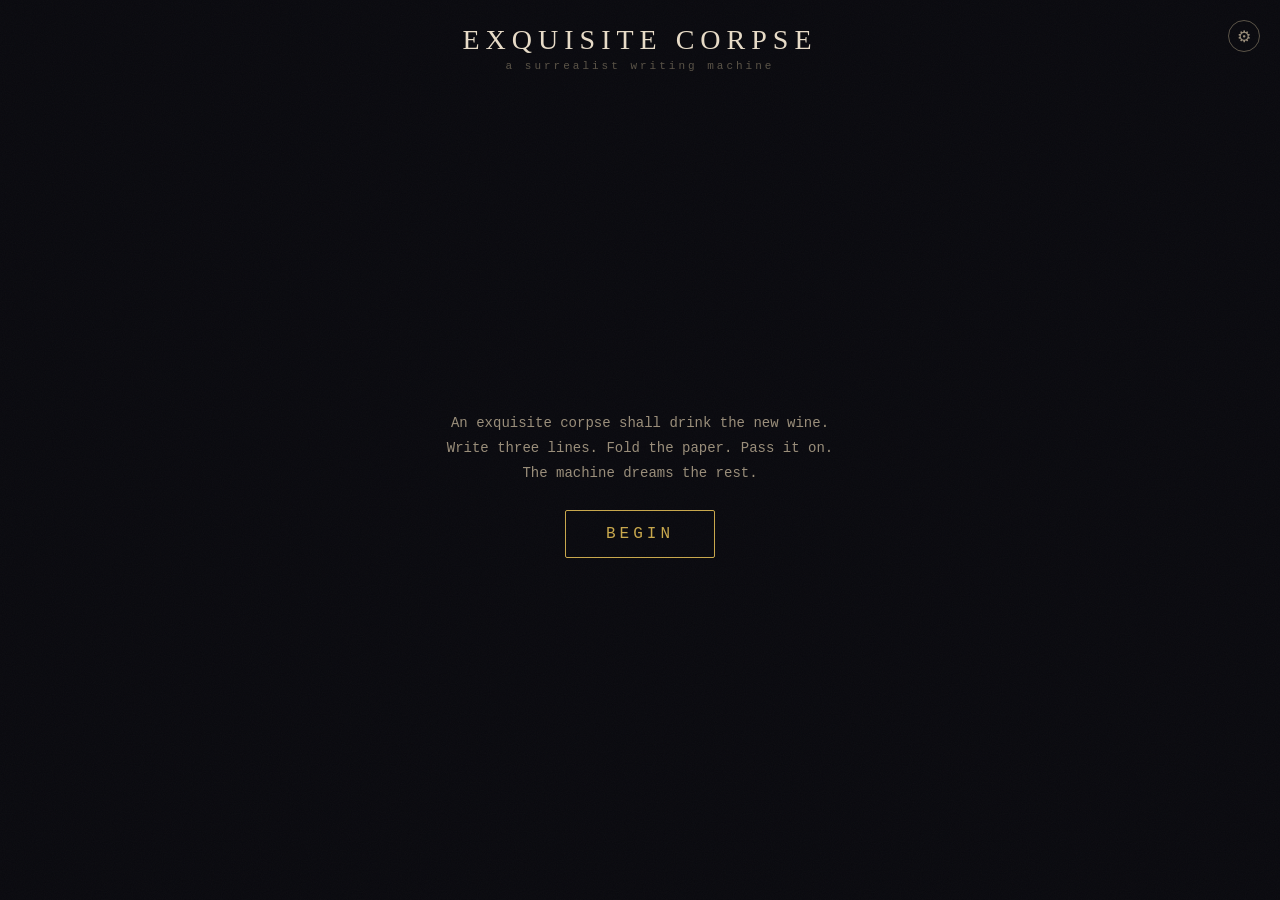
<file: index.html>
<!DOCTYPE html>
<html lang="en">
<head>
  <meta charset="UTF-8">
  <meta name="viewport" content="width=device-width, initial-scale=1.0">
  <title>Exquisite Corpse</title>
  <link rel="stylesheet" href="css/corpse.css">
</head>
<body>
  <div id="corpse-app"></div>

  <script src="js/corpse-generator.js"></script>
  <script src="js/corpse-state.js"></script>
  <script src="js/corpse-timer.js"></script>
  <script src="js/corpse-export.js"></script>
  <script src="js/corpse-ui.js"></script>
  <script src="js/corpse-app.js"></script>
</body>
</html>
</file>
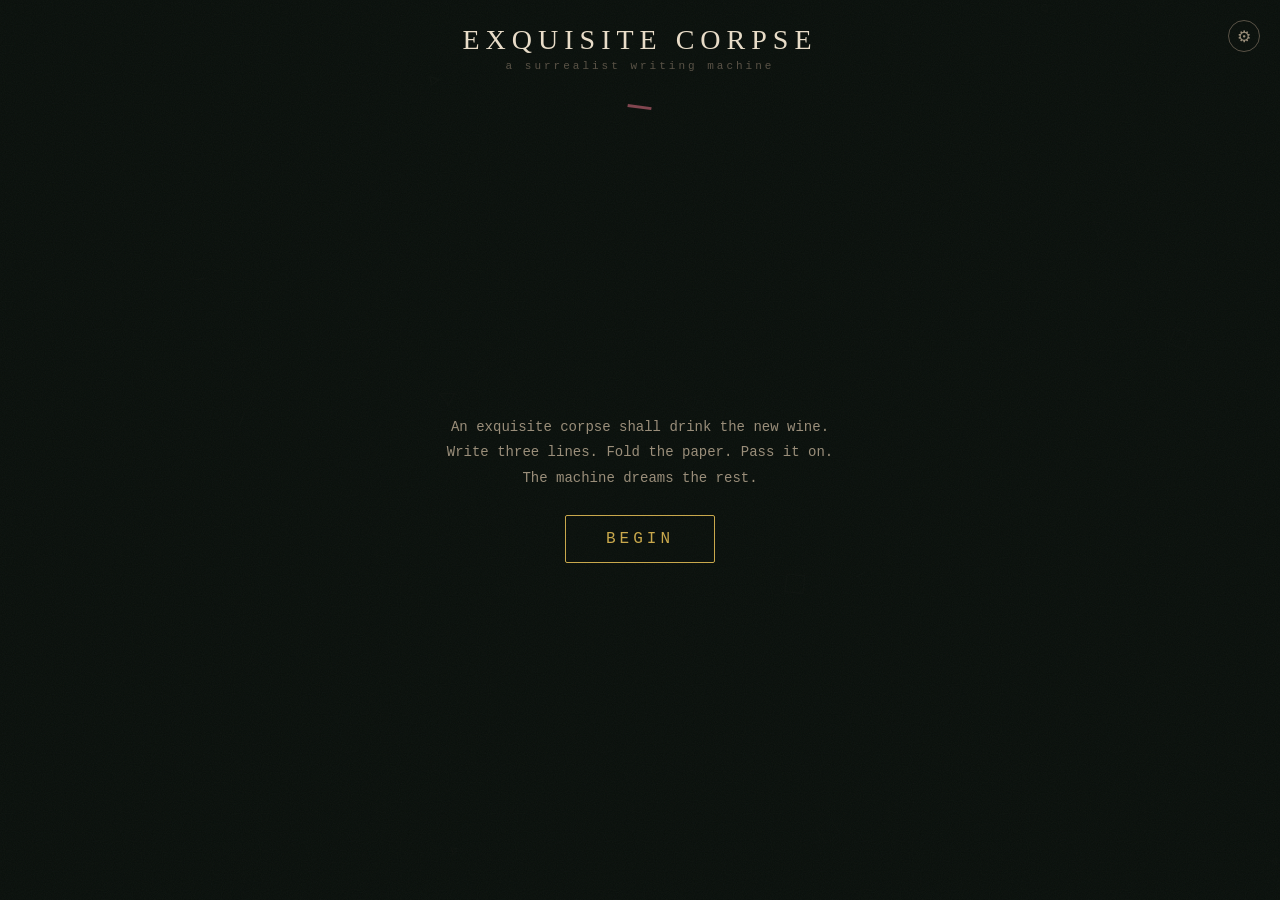
<file: v2/index.html>
<!DOCTYPE html>
<html lang="en">
<head>
  <meta charset="UTF-8">
  <meta name="viewport" content="width=device-width, initial-scale=1.0">
  <title>Exquisite Corpse — V2</title>
  <link rel="stylesheet" href="css/corpse.css">
</head>
<body>
  <canvas id="bg-canvas"></canvas>
  <div id="corpse-app"></div>

  <!-- Load order matters: mood first (hub), then consumers -->
  <script src="js/corpse-mood.js"></script>
  <script src="js/corpse-generator.js"></script>
  <script src="js/corpse-state.js"></script>
  <script src="js/corpse-timer.js"></script>
  <script src="js/corpse-canvas.js"></script>
  <script src="js/corpse-audio.js"></script>
  <script src="js/corpse-reveal.js"></script>
  <script src="js/corpse-artifact.js"></script>
  <script src="js/corpse-export.js"></script>
  <script src="js/corpse-ui.js"></script>
  <script src="js/corpse-app.js"></script>
</body>
</html>
</file>
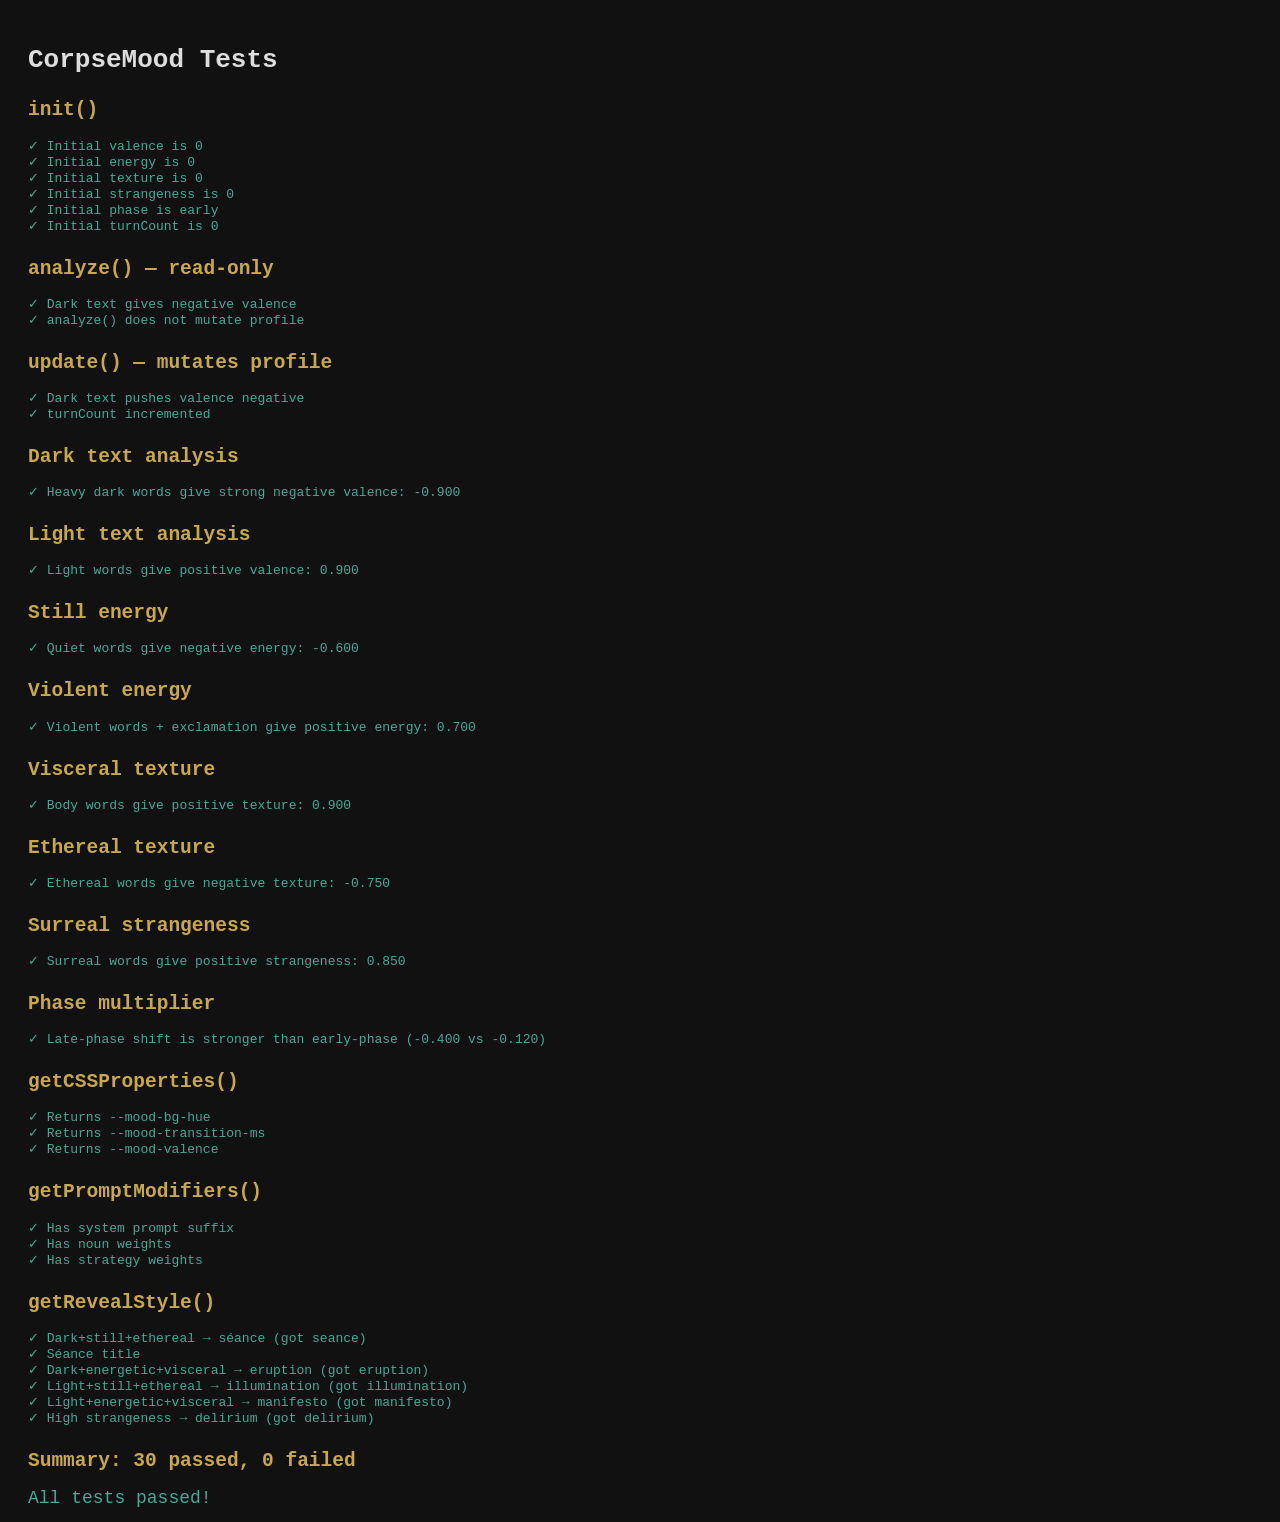
<file: v2/test-mood.html>
<!DOCTYPE html>
<html lang="en">
<head>
  <meta charset="UTF-8">
  <title>CorpseMood — Tests</title>
  <style>
    body { font-family: monospace; background: #111; color: #ddd; padding: 20px; }
    .pass { color: #4a9; }
    .fail { color: #c44; font-weight: bold; }
    h2 { color: #c9a84c; margin-top: 24px; }
    pre { background: #1a1a1a; padding: 8px; border-radius: 4px; overflow-x: auto; }
  </style>
</head>
<body>
  <h1>CorpseMood Tests</h1>
  <div id="results"></div>
  <script src="js/corpse-mood.js"></script>
  <script>
  (function () {
    var results = document.getElementById('results');
    var passed = 0;
    var failed = 0;

    function assert(condition, msg) {
      if (condition) {
        passed++;
        results.innerHTML += '<div class="pass">✓ ' + msg + '</div>';
      } else {
        failed++;
        results.innerHTML += '<div class="fail">✗ ' + msg + '</div>';
      }
    }

    function assertInRange(val, min, max, msg) {
      assert(val >= min && val <= max, msg + ' (got ' + val.toFixed(3) + ', expected ' + min + ' to ' + max + ')');
    }

    function section(name) {
      results.innerHTML += '<h2>' + name + '</h2>';
    }

    /* ---- init ---- */
    section('init()');
    CorpseMood.init();
    var p = CorpseMood.getProfile();
    assert(p.valence === 0, 'Initial valence is 0');
    assert(p.energy === 0, 'Initial energy is 0');
    assert(p.texture === 0, 'Initial texture is 0');
    assert(p.strangeness === 0, 'Initial strangeness is 0');
    assert(p.phase === 'early', 'Initial phase is early');
    assert(p.turnCount === 0, 'Initial turnCount is 0');

    /* ---- analyze (read-only) ---- */
    section('analyze() — read-only');
    CorpseMood.init();
    var delta = CorpseMood.analyze('the skull bleeds darkness into the void');
    assert(delta.valence < 0, 'Dark text gives negative valence');
    var pAfter = CorpseMood.getProfile();
    assert(pAfter.valence === 0, 'analyze() does not mutate profile');

    /* ---- update (mutates) ---- */
    section('update() — mutates profile');
    CorpseMood.init();
    CorpseMood.update('the skull bleeds darkness into the void');
    var p2 = CorpseMood.getProfile();
    assert(p2.valence < 0, 'Dark text pushes valence negative');
    assert(p2.turnCount === 1, 'turnCount incremented');

    /* ---- dark text ---- */
    section('Dark text analysis');
    CorpseMood.init();
    var d = CorpseMood.analyze('death and shadow haunt the grave of sorrow');
    assert(d.valence < -0.2, 'Heavy dark words give strong negative valence: ' + d.valence.toFixed(3));

    /* ---- light text ---- */
    section('Light text analysis');
    CorpseMood.init();
    d = CorpseMood.analyze('golden light blooms in the warm garden of joy');
    assert(d.valence > 0.2, 'Light words give positive valence: ' + d.valence.toFixed(3));

    /* ---- energy: still ---- */
    section('Still energy');
    d = CorpseMood.analyze('silence drifts and settles in the quiet hush');
    assert(d.energy < -0.2, 'Quiet words give negative energy: ' + d.energy.toFixed(3));

    /* ---- energy: violent ---- */
    section('Violent energy');
    d = CorpseMood.analyze('the storm crashes and shatters EVERYTHING!!!');
    assert(d.energy > 0.2, 'Violent words + exclamation give positive energy: ' + d.energy.toFixed(3));

    /* ---- texture: visceral ---- */
    section('Visceral texture');
    d = CorpseMood.analyze('bone and blood and tooth and spine and stone');
    assert(d.texture > 0.2, 'Body words give positive texture: ' + d.texture.toFixed(3));

    /* ---- texture: ethereal ---- */
    section('Ethereal texture');
    d = CorpseMood.analyze('the dream fades like mist and memory dissolves into absence');
    assert(d.texture < -0.2, 'Ethereal words give negative texture: ' + d.texture.toFixed(3));

    /* ---- strangeness: surreal ---- */
    section('Surreal strangeness');
    d = CorpseMood.analyze('the eye-clock melts into kaleidoscope paradox');
    assert(d.strangeness > 0.2, 'Surreal words give positive strangeness: ' + d.strangeness.toFixed(3));

    /* ---- phase multiplier ---- */
    section('Phase multiplier');
    CorpseMood.init();
    CorpseMood.update('death death death dark shadow void');
    var earlyVal = CorpseMood.getProfile().valence;
    CorpseMood.init();
    /* Simulate 5 neutral turns then a dark turn */
    CorpseMood.update('word'); CorpseMood.update('word'); CorpseMood.update('word');
    CorpseMood.update('word'); CorpseMood.update('word');
    CorpseMood.update('death death death dark shadow void');
    var lateVal = CorpseMood.getProfile().valence;
    assert(Math.abs(lateVal) > Math.abs(earlyVal), 'Late-phase shift is stronger than early-phase (' + lateVal.toFixed(3) + ' vs ' + earlyVal.toFixed(3) + ')');

    /* ---- getCSSProperties ---- */
    section('getCSSProperties()');
    CorpseMood.init();
    CorpseMood.update('death and shadow');
    var css = CorpseMood.getCSSProperties();
    assert(typeof css['--mood-bg-hue'] === 'string', 'Returns --mood-bg-hue');
    assert(typeof css['--mood-transition-ms'] === 'string', 'Returns --mood-transition-ms');
    assert(typeof css['--mood-valence'] === 'string', 'Returns --mood-valence');

    /* ---- getPromptModifiers ---- */
    section('getPromptModifiers()');
    CorpseMood.init();
    CorpseMood.update('death shadow dark void');
    CorpseMood.update('death shadow dark void');
    CorpseMood.update('death shadow dark void');
    var mods = CorpseMood.getPromptModifiers();
    assert(mods.systemPromptSuffix.length > 0, 'Has system prompt suffix');
    assert(typeof mods.nounWeights === 'object', 'Has noun weights');
    assert(typeof mods.strategyWeights === 'object', 'Has strategy weights');

    /* ---- getRevealStyle ---- */
    section('getRevealStyle()');

    /* Séance: dark + still + ethereal */
    CorpseMood.init();
    for (var i = 0; i < 6; i++) CorpseMood.update('silence shadow ghost mist whisper death fade');
    var reveal = CorpseMood.getRevealStyle();
    assert(reveal.archetype === 'seance', 'Dark+still+ethereal → séance (got ' + reveal.archetype + ')');
    assert(reveal.title === 'The Corpse Whispers', 'Séance title');

    /* Eruption: dark + energetic + visceral */
    CorpseMood.init();
    for (var j = 0; j < 6; j++) CorpseMood.update('blood crash bone shatter skull thunder slash!!');
    reveal = CorpseMood.getRevealStyle();
    assert(reveal.archetype === 'eruption', 'Dark+energetic+visceral → eruption (got ' + reveal.archetype + ')');

    /* Illumination: light + still + ethereal */
    CorpseMood.init();
    for (var k = 0; k < 6; k++) CorpseMood.update('golden light gentle dream soft glow warm silence');
    reveal = CorpseMood.getRevealStyle();
    assert(reveal.archetype === 'illumination', 'Light+still+ethereal → illumination (got ' + reveal.archetype + ')');

    /* Manifesto: light + energetic + visceral */
    CorpseMood.init();
    for (var m = 0; m < 6; m++) CorpseMood.update('bright fire blaze stone iron thunder roar golden!');
    reveal = CorpseMood.getRevealStyle();
    assert(reveal.archetype === 'manifesto', 'Light+energetic+visceral → manifesto (got ' + reveal.archetype + ')');

    /* Delirium: high strangeness */
    CorpseMood.init();
    for (var n = 0; n < 6; n++) CorpseMood.update('eye-clock bone-flower kaleidoscope labyrinth un-dream paradox impossible');
    reveal = CorpseMood.getRevealStyle();
    assert(reveal.archetype === 'delirium', 'High strangeness → delirium (got ' + reveal.archetype + ')');

    /* ---- Summary ---- */
    results.innerHTML += '<h2>Summary: ' + passed + ' passed, ' + failed + ' failed</h2>';
    if (failed === 0) {
      results.innerHTML += '<div class="pass" style="font-size:18px;">All tests passed!</div>';
    }
  })();
  </script>
</body>
</html>
</file>
<file: css/corpse.css>
/* ===== Exquisite Corpse — Surrealist Aesthetic ===== */

:root {
  --bg-primary: #0a0a0f;
  --bg-secondary: #12121a;
  --bg-card: #16161f;
  --text-primary: #e8dcc8;
  --text-secondary: #9a8e7a;
  --text-muted: #5a5347;
  --accent-gold: #c9a84c;
  --accent-gold-dim: rgba(201, 168, 76, 0.15);
  --accent-violet: #8b6abf;
  --accent-violet-dim: rgba(139, 106, 191, 0.12);
  --accent-red: #8b1a1a;
  --accent-red-bright: #c44;
  --font-display: 'Georgia', 'Times New Roman', serif;
  --font-body: 'Courier New', 'Courier', monospace;
  --max-width: 640px;
  --fold-duration: 0.8s;
  --fold-ease: cubic-bezier(0.4, 0, 0.2, 1);
}

/* ===== Reset & Base ===== */
*, *::before, *::after {
  margin: 0;
  padding: 0;
  box-sizing: border-box;
}

html, body {
  height: 100%;
  overflow: hidden;
  font-family: var(--font-body);
  background: var(--bg-primary);
  color: var(--text-primary);
  -webkit-font-smoothing: antialiased;
}

/* subtle background grain */
body::after {
  content: '';
  position: fixed;
  inset: 0;
  pointer-events: none;
  opacity: 0.03;
  background-image: url("data:image/svg+xml,%3Csvg viewBox='0 0 256 256' xmlns='http://www.w3.org/2000/svg'%3E%3Cfilter id='n'%3E%3CfeTurbulence type='fractalNoise' baseFrequency='0.9' numOctaves='4' stitchTiles='stitch'/%3E%3C/filter%3E%3Crect width='100%25' height='100%25' filter='url(%23n)'/%3E%3C/svg%3E");
  background-size: 256px 256px;
}

/* ===== App Layout ===== */
#corpse-app {
  display: flex;
  flex-direction: column;
  height: 100vh;
  width: 100vw;
  max-width: 100%;
  overflow: hidden;
}

/* ===== Header ===== */
.corpse-header {
  text-align: center;
  padding: 24px 20px 12px;
  position: relative;
  flex-shrink: 0;
}

.corpse-title {
  font-family: var(--font-display);
  font-size: 28px;
  font-weight: 400;
  letter-spacing: 6px;
  text-transform: uppercase;
  color: var(--text-primary);
  margin-bottom: 4px;
}

.corpse-subtitle {
  font-family: var(--font-body);
  font-size: 11px;
  color: var(--text-muted);
  letter-spacing: 3px;
  text-transform: lowercase;
}

.turn-indicator {
  font-family: var(--font-body);
  font-size: 13px;
  color: var(--text-secondary);
  margin-top: 10px;
  letter-spacing: 1px;
  min-height: 20px;
}

.settings-gear {
  position: absolute;
  top: 20px;
  right: 20px;
  background: none;
  border: 1px solid var(--text-muted);
  color: var(--text-secondary);
  width: 32px;
  height: 32px;
  border-radius: 50%;
  cursor: pointer;
  font-size: 16px;
  display: flex;
  align-items: center;
  justify-content: center;
  transition: all 0.3s ease;
}
.settings-gear:hover {
  color: var(--accent-gold);
  border-color: var(--accent-gold);
}

/* ===== Timer Bar ===== */
.timer-bar-container {
  height: 3px;
  background: var(--bg-secondary);
  margin: 8px 20px 0;
  border-radius: 2px;
  overflow: hidden;
  opacity: 0;
  transition: opacity 0.3s ease;
}
.timer-bar-container.active {
  opacity: 1;
}
.timer-bar {
  height: 100%;
  background: var(--accent-gold);
  border-radius: 2px;
  transition: width 1s linear, background-color 0.5s ease;
  width: 100%;
}
.timer-bar.urgent {
  background: var(--accent-red-bright);
}
.timer-label {
  font-size: 11px;
  color: var(--text-muted);
  text-align: center;
  margin-top: 2px;
  height: 14px;
  letter-spacing: 1px;
}

/* ===== Main Stage ===== */
.corpse-stage {
  flex: 1;
  display: flex;
  flex-direction: column;
  justify-content: center;
  align-items: center;
  padding: 20px;
  overflow-y: auto;
  -webkit-overflow-scrolling: touch;
}

.fold-area {
  width: 100%;
  max-width: var(--max-width);
  display: flex;
  flex-direction: column;
  gap: 12px;
}

/* ===== Line Slots ===== */
.line-slot {
  position: relative;
  transform-origin: bottom center;
  transition:
    transform var(--fold-duration) var(--fold-ease),
    opacity calc(var(--fold-duration) * 0.75) ease-out,
    max-height 0.4s ease-out calc(var(--fold-duration) * 0.75),
    margin 0.4s ease-out calc(var(--fold-duration) * 0.75),
    padding 0.4s ease-out calc(var(--fold-duration) * 0.75);
  perspective: 800px;
}

.line-slot.folding {
  transform: perspective(800px) rotateX(-90deg);
  opacity: 0;
  max-height: 0 !important;
  margin: 0 !important;
  padding: 0 !important;
  overflow: hidden;
}

.line-slot.folded {
  display: none;
}

/* ===== Text Inputs ===== */
.line-input {
  width: 100%;
  background: transparent;
  border: none;
  border-bottom: 1px solid var(--text-muted);
  color: var(--text-primary);
  font-family: var(--font-body);
  font-size: 16px;
  line-height: 1.6;
  padding: 10px 4px;
  resize: none;
  overflow: hidden;
  outline: none;
  transition: border-color 0.3s ease, background 0.3s ease;
  min-height: 42px;
}
.line-input::placeholder {
  color: var(--text-muted);
  font-style: italic;
}
.line-input:focus {
  border-bottom-color: var(--accent-gold);
  background: var(--accent-gold-dim);
}
.line-input.error {
  border-bottom-color: var(--accent-red-bright);
  animation: shake 0.4s ease;
}
.line-input.locked {
  pointer-events: none;
  border-bottom-color: var(--text-muted);
  opacity: 0.8;
}

/* ===== Foundational Line ===== */
.line-foundational {
  width: 100%;
  font-family: var(--font-body);
  font-size: 16px;
  line-height: 1.6;
  padding: 10px 4px;
  color: var(--accent-gold);
  border-bottom: 1px solid var(--accent-gold);
  background: var(--accent-gold-dim);
  box-shadow: 0 0 20px rgba(201, 168, 76, 0.08);
  word-wrap: break-word;
}

/* ===== App-generated Lines ===== */
.line-app {
  font-family: var(--font-body);
  font-size: 16px;
  line-height: 1.6;
  padding: 10px 4px;
  color: var(--accent-violet);
  border-bottom: 1px solid rgba(139, 106, 191, 0.3);
  background: var(--accent-violet-dim);
  opacity: 0;
  transition: opacity 0.5s ease;
}
.line-app.visible {
  opacity: 1;
}

/* typewriter effect */
.line-app .char {
  opacity: 0;
  animation: charAppear 0.03s forwards;
}

/* ===== Thinking Indicator ===== */
.thinking {
  text-align: center;
  padding: 30px 0;
  color: var(--text-muted);
  font-style: italic;
  font-size: 14px;
  letter-spacing: 2px;
}
.thinking-dots span {
  animation: dotPulse 1.5s ease-in-out infinite;
}
.thinking-dots span:nth-child(2) { animation-delay: 0.3s; }
.thinking-dots span:nth-child(3) { animation-delay: 0.6s; }

/* ===== Controls Footer ===== */
.corpse-controls {
  padding: 16px 20px 24px;
  display: flex;
  flex-direction: column;
  align-items: center;
  gap: 12px;
  flex-shrink: 0;
}

.button-row {
  display: flex;
  gap: 12px;
  align-items: center;
}

/* ===== Buttons ===== */
.btn {
  font-family: var(--font-body);
  font-size: 14px;
  letter-spacing: 2px;
  text-transform: uppercase;
  padding: 10px 28px;
  border: 1px solid;
  border-radius: 2px;
  cursor: pointer;
  transition: all 0.3s ease;
  background: transparent;
}

.btn-fold {
  color: var(--accent-gold);
  border-color: var(--accent-gold);
}
.btn-fold:hover:not(:disabled) {
  background: var(--accent-gold);
  color: var(--bg-primary);
}
.btn-fold:disabled {
  opacity: 0.3;
  cursor: not-allowed;
}

.btn-revive {
  color: var(--text-primary);
  border-color: var(--text-primary);
}
.btn-revive:hover {
  background: var(--text-primary);
  color: var(--bg-primary);
}

.btn-start {
  color: var(--accent-gold);
  border-color: var(--accent-gold);
  font-size: 16px;
  padding: 14px 40px;
  letter-spacing: 4px;
}
.btn-start:hover {
  background: var(--accent-gold);
  color: var(--bg-primary);
}

.btn-secondary {
  color: var(--text-secondary);
  border-color: var(--text-muted);
  font-size: 12px;
  padding: 8px 20px;
}
.btn-secondary:hover {
  color: var(--text-primary);
  border-color: var(--text-secondary);
}

/* ===== Settings Panel ===== */
.settings-panel {
  position: fixed;
  top: 0;
  right: -320px;
  width: 300px;
  height: 100%;
  background: var(--bg-secondary);
  border-left: 1px solid var(--text-muted);
  padding: 24px;
  z-index: 100;
  transition: right 0.3s ease;
  overflow-y: auto;
}
.settings-panel.open {
  right: 0;
}
.settings-panel h3 {
  font-family: var(--font-display);
  font-size: 16px;
  color: var(--text-primary);
  margin-bottom: 20px;
  letter-spacing: 2px;
  text-transform: uppercase;
}
.settings-group {
  margin-bottom: 20px;
}
.settings-group label {
  display: flex;
  align-items: center;
  gap: 10px;
  color: var(--text-secondary);
  font-size: 13px;
  cursor: pointer;
  margin-bottom: 8px;
}
.settings-group input[type="checkbox"] {
  accent-color: var(--accent-gold);
}
.settings-group input[type="range"] {
  width: 100%;
  accent-color: var(--accent-gold);
  margin-top: 4px;
}
.settings-group .range-value {
  font-size: 12px;
  color: var(--text-muted);
  text-align: center;
  margin-top: 4px;
}

/* API key section */
.api-key-section {
  margin-top: 24px;
  padding-top: 20px;
  border-top: 1px solid var(--text-muted);
}
.api-key-input {
  width: 100%;
  background: var(--bg-primary);
  border: 1px solid var(--text-muted);
  color: var(--text-primary);
  font-family: var(--font-body);
  font-size: 12px;
  padding: 8px;
  margin-top: 8px;
  border-radius: 2px;
  outline: none;
}
.api-key-input:focus {
  border-color: var(--accent-gold);
}
.api-status {
  font-size: 11px;
  margin-top: 6px;
  letter-spacing: 1px;
}
.api-status.connected { color: #4a9; }
.api-status.local { color: var(--text-muted); }

.settings-close {
  position: absolute;
  top: 16px;
  right: 16px;
  background: none;
  border: none;
  color: var(--text-secondary);
  font-size: 20px;
  cursor: pointer;
}
.settings-close:hover { color: var(--text-primary); }

.settings-overlay {
  position: fixed;
  inset: 0;
  background: rgba(0,0,0,0.5);
  z-index: 99;
  opacity: 0;
  pointer-events: none;
  transition: opacity 0.3s ease;
}
.settings-overlay.open {
  opacity: 1;
  pointer-events: auto;
}

/* ===== Reveal Overlay ===== */
.reveal-overlay {
  position: fixed;
  inset: 0;
  background: var(--bg-primary);
  z-index: 50;
  display: flex;
  flex-direction: column;
  align-items: center;
  opacity: 0;
  pointer-events: none;
  transition: opacity 0.5s ease;
  overflow-y: auto;
  -webkit-overflow-scrolling: touch;
}
.reveal-overlay.active {
  opacity: 1;
  pointer-events: auto;
}

.reveal-title {
  font-family: var(--font-display);
  font-size: 22px;
  letter-spacing: 6px;
  text-transform: uppercase;
  color: var(--text-primary);
  padding: 40px 20px 20px;
  text-align: center;
}

.poem-scroll {
  width: 100%;
  max-width: var(--max-width);
  padding: 0 20px 20px;
  flex: 1;
}

.reveal-line {
  font-family: var(--font-body);
  font-size: 15px;
  line-height: 1.7;
  padding: 6px 0;
  opacity: 0;
  transform: translateY(15px);
  transition: all 0.5s var(--fold-ease);
}
.reveal-line.visible {
  opacity: 1;
  transform: translateY(0);
}
.reveal-line.author-user {
  color: var(--text-primary);
}
.reveal-line.author-app {
  color: var(--accent-violet);
}

.reveal-turn-separator {
  font-size: 10px;
  color: var(--text-muted);
  letter-spacing: 2px;
  text-transform: uppercase;
  padding: 14px 0 4px;
  opacity: 0;
  transition: opacity 0.5s ease;
}
.reveal-turn-separator.visible {
  opacity: 1;
}

.export-controls {
  padding: 20px;
  display: flex;
  flex-wrap: wrap;
  gap: 10px;
  justify-content: center;
  opacity: 0;
  transition: opacity 0.5s ease;
  padding-bottom: 40px;
}
.export-controls.visible {
  opacity: 1;
}

/* ===== Idle Screen ===== */
.idle-screen {
  text-align: center;
  padding: 40px 20px;
}
.idle-screen p {
  color: var(--text-secondary);
  font-size: 14px;
  line-height: 1.8;
  margin-bottom: 24px;
  max-width: 420px;
  margin-left: auto;
  margin-right: auto;
}

/* ===== Error Messages ===== */
.error-msg {
  color: var(--accent-red-bright);
  font-size: 12px;
  margin-top: 4px;
  min-height: 16px;
  letter-spacing: 0.5px;
}

/* ===== Ballistic dissolve ===== */
.ballistic-dissolve {
  animation: dissolve 1s ease forwards;
}

/* ===== Animations ===== */
@keyframes shake {
  0%, 100% { transform: translateX(0); }
  20% { transform: translateX(-6px); }
  40% { transform: translateX(6px); }
  60% { transform: translateX(-4px); }
  80% { transform: translateX(4px); }
}

@keyframes dotPulse {
  0%, 80%, 100% { opacity: 0.2; }
  40% { opacity: 1; }
}

@keyframes charAppear {
  to { opacity: 1; }
}

@keyframes dissolve {
  0% { opacity: 1; filter: blur(0); transform: scale(1); }
  50% { opacity: 0.5; filter: blur(2px); transform: scale(1.02); }
  100% { opacity: 0; filter: blur(8px); transform: scale(0.95); }
}

@keyframes fadeIn {
  from { opacity: 0; }
  to { opacity: 1; }
}

@keyframes glowPulse {
  0%, 100% { box-shadow: 0 0 15px rgba(201, 168, 76, 0.05); }
  50% { box-shadow: 0 0 25px rgba(201, 168, 76, 0.15); }
}

.foundational-pulse {
  animation: glowPulse 2s ease-in-out infinite;
}

/* ===== Scrollbar ===== */
::-webkit-scrollbar {
  width: 4px;
}
::-webkit-scrollbar-track {
  background: transparent;
}
::-webkit-scrollbar-thumb {
  background: var(--text-muted);
  border-radius: 2px;
}

/* ===== Hidden utility ===== */
.hidden {
  display: none !important;
}

/* ===== Responsive ===== */
@media (max-width: 480px) {
  .corpse-title {
    font-size: 20px;
    letter-spacing: 4px;
  }
  .line-input, .line-foundational, .line-app {
    font-size: 14px;
  }
  .corpse-header {
    padding: 16px 12px 8px;
  }
  .corpse-stage {
    padding: 12px;
  }
  .settings-panel {
    width: 260px;
  }
}
</file>
<file: v2/css/corpse.css>
/* ===== Exquisite Corpse — Surrealist Aesthetic ===== */

:root {
  --bg-primary: #0a0a0f;
  --bg-secondary: #12121a;
  --bg-card: #16161f;
  --text-primary: #e8dcc8;
  --text-secondary: #9a8e7a;
  --text-muted: #5a5347;
  --accent-gold: #c9a84c;
  --accent-gold-dim: rgba(201, 168, 76, 0.15);
  --accent-violet: #8b6abf;
  --accent-violet-dim: rgba(139, 106, 191, 0.12);
  --accent-red: #8b1a1a;
  --accent-red-bright: #c44;
  --font-display: 'Georgia', 'Times New Roman', serif;
  --font-body: 'Courier New', 'Courier', monospace;
  --max-width: 640px;
  --fold-duration: 0.8s;
  --fold-ease: cubic-bezier(0.4, 0, 0.2, 1);
  --mood-bg-hue: 240;
  --mood-bg-sat: 20%;
  --mood-accent-r: 130;
  --mood-accent-g: 70;
  --mood-accent-b: 80;
  --mood-text-glow: 0px;
  --mood-transition-ms: 800ms;
  --mood-stroke-width: 1.5px;
  --mood-typewriter-ms: 30;
  --mood-blur: 0px;
  --mood-grain-opacity: 0.03;
  --mood-edge-sharpness: 0.5;
  --mood-skew: 0deg;
  --mood-spacing-shift: 0px;
  --mood-diagonal: 0deg;
  --mood-valence: 0;
  --mood-energy: 0;
  --mood-texture: 0;
  --mood-strangeness: 0;
}

/* ===== Reset & Base ===== */
*, *::before, *::after {
  margin: 0;
  padding: 0;
  box-sizing: border-box;
}

html, body {
  height: 100%;
  overflow: hidden;
  font-family: var(--font-body);
  color: var(--text-primary);
  -webkit-font-smoothing: antialiased;
}

body {
  background: hsl(var(--mood-bg-hue), var(--mood-bg-sat), 5%);
  transition: background 2s ease;
}

/* subtle background grain */
body::after {
  content: '';
  position: fixed;
  inset: 0;
  pointer-events: none;
  opacity: var(--mood-grain-opacity);
  background-image: url("data:image/svg+xml,%3Csvg viewBox='0 0 256 256' xmlns='http://www.w3.org/2000/svg'%3E%3Cfilter id='n'%3E%3CfeTurbulence type='fractalNoise' baseFrequency='0.9' numOctaves='4' stitchTiles='stitch'/%3E%3C/filter%3E%3Crect width='100%25' height='100%25' filter='url(%23n)'/%3E%3C/svg%3E");
  background-size: 256px 256px;
  transition: opacity 2s ease;
}

#bg-canvas {
  position: fixed;
  inset: 0;
  width: 100%;
  height: 100%;
  pointer-events: none;
  z-index: 0;
  opacity: 0.08;
  transition: opacity 2s ease;
}

#corpse-app {
  position: relative;
  z-index: 1;
}

/* ===== App Layout ===== */
#corpse-app {
  display: flex;
  flex-direction: column;
  height: 100vh;
  width: 100vw;
  max-width: 100%;
  overflow: hidden;
}

/* ===== Header ===== */
.corpse-header {
  text-align: center;
  padding: 24px 20px 12px;
  position: relative;
  flex-shrink: 0;
}

.corpse-title {
  font-family: var(--font-display);
  font-size: 28px;
  font-weight: 400;
  letter-spacing: 6px;
  text-transform: uppercase;
  color: var(--text-primary);
  margin-bottom: 4px;
}

.corpse-subtitle {
  font-family: var(--font-body);
  font-size: 11px;
  color: var(--text-muted);
  letter-spacing: 3px;
  text-transform: lowercase;
}

.turn-indicator {
  font-family: var(--font-body);
  font-size: 13px;
  color: var(--text-secondary);
  margin-top: 10px;
  letter-spacing: 2px;
  text-transform: uppercase;
  font-weight: 700;
  min-height: 24px;
  position: relative;
  display: inline-block;
  padding: 2px 12px;
  transform: skewX(calc(var(--mood-skew) * -1));
  transition: transform var(--mood-transition-ms) ease, color var(--mood-transition-ms) ease;
}
.turn-indicator::before {
  content: '';
  position: absolute;
  left: 0;
  bottom: 0;
  width: 100%;
  height: var(--mood-stroke-width);
  background: rgb(var(--mood-accent-r), var(--mood-accent-g), var(--mood-accent-b));
  transform: rotate(var(--mood-diagonal));
  transform-origin: left center;
  transition: height var(--mood-transition-ms) ease, background var(--mood-transition-ms) ease, transform var(--mood-transition-ms) ease;
}

.settings-gear {
  position: absolute;
  top: 20px;
  right: 20px;
  background: none;
  border: 1px solid var(--text-muted);
  color: var(--text-secondary);
  width: 32px;
  height: 32px;
  border-radius: 50%;
  cursor: pointer;
  font-size: 16px;
  display: flex;
  align-items: center;
  justify-content: center;
  transition: all 0.3s ease;
}
.settings-gear:hover {
  color: var(--accent-gold);
  border-color: var(--accent-gold);
}

/* ===== Timer Bar ===== */
.timer-bar-container {
  height: 3px;
  background: var(--bg-secondary);
  margin: 8px 20px 0;
  border-radius: 2px;
  overflow: hidden;
  opacity: 0;
  transition: opacity 0.3s ease;
}
.timer-bar-container.active {
  opacity: 1;
}
.timer-bar {
  height: 100%;
  background: var(--accent-gold);
  border-radius: 2px;
  transition: width 1s linear, background-color 0.5s ease;
  width: 100%;
}
.timer-bar.urgent {
  background: var(--accent-red-bright);
}
.timer-label {
  font-size: 11px;
  color: var(--text-muted);
  text-align: center;
  margin-top: 2px;
  height: 14px;
  letter-spacing: 1px;
}

/* ===== Main Stage ===== */
.corpse-stage {
  flex: 1;
  display: flex;
  flex-direction: column;
  justify-content: center;
  align-items: center;
  padding: 20px;
  overflow-y: auto;
  -webkit-overflow-scrolling: touch;
}

.fold-area {
  width: 100%;
  max-width: var(--max-width);
  display: flex;
  flex-direction: column;
  gap: 12px;
}

/* ===== Line Slots ===== */
.line-slot {
  position: relative;
  transform-origin: bottom center;
  transition:
    transform var(--mood-transition-ms) var(--fold-ease),
    opacity calc(var(--mood-transition-ms) * 0.75) ease-out,
    max-height 0.4s ease-out calc(var(--mood-transition-ms) * 0.75),
    margin 0.4s ease-out calc(var(--mood-transition-ms) * 0.75),
    padding 0.4s ease-out calc(var(--mood-transition-ms) * 0.75);
  perspective: 800px;
}

.line-slot.folding {
  transform: perspective(800px) rotateX(-90deg) skewX(var(--mood-skew));
  opacity: 0;
  max-height: 0 !important;
  margin: 0 !important;
  padding: 0 !important;
  overflow: hidden;
}

.line-slot.folded {
  display: none;
}

.fold-divider {
  height: 0;
  position: relative;
  margin: 4px 0;
}
.fold-divider::after {
  content: '';
  position: absolute;
  left: 50%;
  top: 0;
  width: 40px;
  height: var(--mood-stroke-width);
  background: rgb(var(--mood-accent-r), var(--mood-accent-g), var(--mood-accent-b));
  opacity: 0.3;
  transform: translateX(-50%) rotate(var(--mood-diagonal));
  transition: all var(--mood-transition-ms) ease;
}

/* ===== Text Inputs ===== */
.line-input {
  width: 100%;
  background: transparent;
  border: none;
  border-bottom: 1px solid var(--text-muted);
  color: var(--text-primary);
  font-family: var(--font-body);
  font-size: 16px;
  line-height: 1.6;
  padding: 10px 4px;
  resize: none;
  overflow: hidden;
  outline: none;
  transition: border-color 0.3s ease, background 0.3s ease;
  min-height: 42px;
}
.line-input::placeholder {
  color: var(--text-muted);
  font-style: italic;
}
.line-input:focus {
  border-bottom-color: var(--accent-gold);
  background: var(--accent-gold-dim);
}
.line-input.error {
  border-bottom-color: var(--accent-red-bright);
  animation: shake 0.4s ease;
}
.line-input.locked {
  pointer-events: none;
  border-bottom-color: var(--text-muted);
  opacity: 0.8;
}

/* ===== Foundational Line ===== */
.line-foundational {
  width: 100%;
  font-family: var(--font-body);
  font-size: 16px;
  line-height: 1.6;
  padding: 12px 16px;
  color: var(--accent-gold);
  border: none;
  background: var(--accent-gold-dim);
  position: relative;
  word-wrap: break-word;
  text-shadow: 0 0 var(--mood-text-glow) rgba(201, 168, 76, 0.3);
  transition: text-shadow var(--mood-transition-ms) ease;
}
.line-foundational::before,
.line-foundational::after {
  content: '';
  position: absolute;
  width: 20px;
  height: 20px;
  border-color: rgb(var(--mood-accent-r), var(--mood-accent-g), var(--mood-accent-b));
  border-style: solid;
  transition: border-color var(--mood-transition-ms) ease, transform var(--mood-transition-ms) ease;
}
.line-foundational::before {
  top: -4px;
  left: -4px;
  border-width: var(--mood-stroke-width) 0 0 var(--mood-stroke-width);
  transform: rotate(calc(var(--mood-diagonal) * -0.5));
}
.line-foundational::after {
  bottom: -4px;
  right: -4px;
  border-width: 0 var(--mood-stroke-width) var(--mood-stroke-width) 0;
  transform: rotate(calc(var(--mood-diagonal) * 0.5));
}

/* ===== App-generated Lines ===== */
.line-app {
  font-family: var(--font-body);
  font-size: 16px;
  line-height: 1.6;
  padding: 10px 4px;
  color: var(--accent-violet);
  border-bottom: 1px solid rgba(139, 106, 191, 0.3);
  background: var(--accent-violet-dim);
  opacity: 0;
  transition: opacity 0.5s ease;
}
.line-app.visible {
  opacity: 1;
}

/* typewriter effect */
.line-app .char {
  opacity: 0;
  animation: charAppear 0.03s forwards;
}

/* ===== Thinking Indicator ===== */
.thinking {
  text-align: center;
  padding: 30px 0;
  color: var(--text-muted);
  font-style: italic;
  font-size: 14px;
  letter-spacing: 2px;
  filter: blur(var(--mood-blur));
  transition: filter var(--mood-transition-ms) ease;
}
.thinking-shapes {
  display: flex;
  justify-content: center;
  gap: 12px;
  margin-top: 12px;
}
.thinking-shape {
  width: 12px;
  height: 12px;
  border: var(--mood-stroke-width) solid rgb(var(--mood-accent-r), var(--mood-accent-g), var(--mood-accent-b));
  opacity: 0.5;
  animation: shapeRotate 2s ease-in-out infinite;
}
.thinking-shape:nth-child(1) { border-radius: 50%; }
.thinking-shape:nth-child(2) {
  clip-path: polygon(50% 0%, 0% 100%, 100% 100%);
  animation-delay: 0.3s;
}
.thinking-shape:nth-child(3) { animation-delay: 0.6s; }

@keyframes shapeRotate {
  0%, 100% { transform: rotate(0deg) scale(1); opacity: 0.3; }
  50% { transform: rotate(180deg) scale(1.2); opacity: 0.8; }
}

/* ===== Controls Footer ===== */
.corpse-controls {
  padding: 16px 20px 24px;
  display: flex;
  flex-direction: column;
  align-items: center;
  gap: 12px;
  flex-shrink: 0;
}

.button-row {
  display: flex;
  gap: 12px;
  align-items: center;
}

/* ===== Buttons ===== */
.btn {
  font-family: var(--font-body);
  font-size: 14px;
  letter-spacing: 2px;
  text-transform: uppercase;
  padding: 10px 28px;
  border: 1px solid;
  border-radius: 2px;
  cursor: pointer;
  transition: all 0.3s ease;
  background: transparent;
}

.btn-fold {
  color: var(--accent-gold);
  border-color: var(--accent-gold);
}
.btn-fold:hover:not(:disabled) {
  background: var(--accent-gold);
  color: var(--bg-primary);
}
.btn-fold:disabled {
  opacity: 0.3;
  cursor: not-allowed;
}

.btn-revive {
  color: var(--text-primary);
  border-color: var(--text-primary);
}
.btn-revive:hover {
  background: var(--text-primary);
  color: var(--bg-primary);
}

.btn-start {
  color: var(--accent-gold);
  border-color: var(--accent-gold);
  font-size: 16px;
  padding: 14px 40px;
  letter-spacing: 4px;
}
.btn-start:hover {
  background: var(--accent-gold);
  color: var(--bg-primary);
}

.btn-secondary {
  color: var(--text-secondary);
  border-color: var(--text-muted);
  font-size: 12px;
  padding: 8px 20px;
}
.btn-secondary:hover {
  color: var(--text-primary);
  border-color: var(--text-secondary);
}

/* ===== Settings Panel ===== */
.settings-panel {
  position: fixed;
  top: 0;
  right: -320px;
  width: 300px;
  height: 100%;
  background: var(--bg-secondary);
  border-left: 1px solid var(--text-muted);
  padding: 24px;
  z-index: 100;
  transition: right 0.3s ease;
  overflow-y: auto;
}
.settings-panel.open {
  right: 0;
}
.settings-panel h3 {
  font-family: var(--font-display);
  font-size: 16px;
  color: var(--text-primary);
  margin-bottom: 20px;
  letter-spacing: 2px;
  text-transform: uppercase;
}
.settings-group {
  margin-bottom: 20px;
}
.settings-group label {
  display: flex;
  align-items: center;
  gap: 10px;
  color: var(--text-secondary);
  font-size: 13px;
  cursor: pointer;
  margin-bottom: 8px;
}
.settings-group input[type="checkbox"] {
  accent-color: var(--accent-gold);
}
.settings-group input[type="range"] {
  width: 100%;
  accent-color: var(--accent-gold);
  margin-top: 4px;
}
.settings-group .range-value {
  font-size: 12px;
  color: var(--text-muted);
  text-align: center;
  margin-top: 4px;
}

/* API key section */
.api-key-section {
  margin-top: 24px;
  padding-top: 20px;
  border-top: 1px solid var(--text-muted);
}
.api-key-input {
  width: 100%;
  background: var(--bg-primary);
  border: 1px solid var(--text-muted);
  color: var(--text-primary);
  font-family: var(--font-body);
  font-size: 12px;
  padding: 8px;
  margin-top: 8px;
  border-radius: 2px;
  outline: none;
}
.api-key-input:focus {
  border-color: var(--accent-gold);
}
.api-status {
  font-size: 11px;
  margin-top: 6px;
  letter-spacing: 1px;
}
.api-status.connected { color: #4a9; }
.api-status.local { color: var(--text-muted); }

.settings-close {
  position: absolute;
  top: 16px;
  right: 16px;
  background: none;
  border: none;
  color: var(--text-secondary);
  font-size: 20px;
  cursor: pointer;
}
.settings-close:hover { color: var(--text-primary); }

.settings-overlay {
  position: fixed;
  inset: 0;
  background: rgba(0,0,0,0.5);
  z-index: 99;
  opacity: 0;
  pointer-events: none;
  transition: opacity 0.3s ease;
}
.settings-overlay.open {
  opacity: 1;
  pointer-events: auto;
}

/* ===== Reveal Overlay ===== */
.reveal-overlay {
  position: fixed;
  inset: 0;
  background: var(--bg-primary);
  z-index: 50;
  display: flex;
  flex-direction: column;
  align-items: center;
  opacity: 0;
  pointer-events: none;
  transition: opacity 0.5s ease;
  overflow-y: auto;
  -webkit-overflow-scrolling: touch;
}
.reveal-overlay.active {
  opacity: 1;
  pointer-events: auto;
}

.reveal-title {
  font-family: var(--font-display);
  font-size: 22px;
  letter-spacing: 6px;
  text-transform: uppercase;
  color: var(--text-primary);
  padding: 40px 20px 20px;
  text-align: center;
}

.poem-scroll {
  width: 100%;
  max-width: var(--max-width);
  padding: 0 20px 20px;
  flex: 1;
}

.reveal-line {
  font-family: var(--font-body);
  font-size: 15px;
  line-height: 1.7;
  padding: 6px 0;
  opacity: 0;
  transform: translateY(15px) rotate(0deg);
  transition: all 0.5s var(--fold-ease);
  letter-spacing: calc(1px + var(--mood-spacing-shift));
}
.reveal-line.visible {
  opacity: 1;
  transform: translateY(0) rotate(0deg);
}
.reveal-line.author-user {
  color: var(--text-primary);
  text-shadow: 0 0 var(--mood-text-glow) rgba(232, 220, 200, 0.2);
}
.reveal-line.author-app {
  color: var(--accent-violet);
  text-shadow: 0 0 var(--mood-text-glow) rgba(139, 106, 191, 0.2);
}

.reveal-turn-separator {
  font-size: 10px;
  color: rgb(var(--mood-accent-r), var(--mood-accent-g), var(--mood-accent-b));
  letter-spacing: 3px;
  text-transform: uppercase;
  font-weight: 700;
  padding: 16px 0 4px;
  opacity: 0;
  transition: opacity 0.5s ease;
  position: relative;
  padding-left: 24px;
}
.reveal-turn-separator::before {
  content: '';
  position: absolute;
  left: 0;
  top: 50%;
  width: 16px;
  height: var(--mood-stroke-width);
  background: rgb(var(--mood-accent-r), var(--mood-accent-g), var(--mood-accent-b));
  transform: rotate(var(--mood-diagonal));
}
.reveal-turn-separator.visible {
  opacity: 1;
}

.export-controls {
  padding: 20px;
  display: flex;
  flex-wrap: wrap;
  gap: 10px;
  justify-content: center;
  opacity: 0;
  transition: opacity 0.5s ease;
  padding-bottom: 40px;
}
.export-controls.visible {
  opacity: 1;
}

/* ===== Idle Screen ===== */
.idle-screen {
  text-align: center;
  padding: 40px 20px;
}
.idle-screen p {
  color: var(--text-secondary);
  font-size: 14px;
  line-height: 1.8;
  margin-bottom: 24px;
  max-width: 420px;
  margin-left: auto;
  margin-right: auto;
}

/* ===== Error Messages ===== */
.error-msg {
  color: var(--accent-red-bright);
  font-size: 12px;
  margin-top: 4px;
  min-height: 16px;
  letter-spacing: 0.5px;
}

/* ===== Ballistic dissolve ===== */
.ballistic-dissolve {
  animation: dissolve 1s ease forwards;
}

/* ===== Animations ===== */
@keyframes shake {
  0%, 100% { transform: translateX(0); }
  20% { transform: translateX(-6px); }
  40% { transform: translateX(6px); }
  60% { transform: translateX(-4px); }
  80% { transform: translateX(4px); }
}

@keyframes dotPulse {
  0%, 80%, 100% { opacity: 0.2; }
  40% { opacity: 1; }
}

@keyframes charAppear {
  to { opacity: 1; }
}

@keyframes dissolve {
  0% { opacity: 1; filter: blur(0); transform: scale(1); }
  50% { opacity: 0.5; filter: blur(2px); transform: scale(1.02); }
  100% { opacity: 0; filter: blur(8px); transform: scale(0.95); }
}

@keyframes fadeIn {
  from { opacity: 0; }
  to { opacity: 1; }
}

@keyframes glowPulse {
  0%, 100% { box-shadow: 0 0 15px rgba(201, 168, 76, 0.05); }
  50% { box-shadow: 0 0 25px rgba(201, 168, 76, 0.15); }
}

.foundational-pulse {
  animation: glowPulse 2s ease-in-out infinite;
}

/* ===== Scrollbar ===== */
::-webkit-scrollbar {
  width: 4px;
}
::-webkit-scrollbar-track {
  background: transparent;
}
::-webkit-scrollbar-thumb {
  background: var(--text-muted);
  border-radius: 2px;
}

/* ===== Hidden utility ===== */
.hidden {
  display: none !important;
}

.audio-section {
  margin-top: 16px;
  padding-top: 16px;
  border-top: 1px solid var(--text-muted);
}

/* ===== Responsive ===== */
@media (max-width: 480px) {
  .corpse-title {
    font-size: 20px;
    letter-spacing: 4px;
  }
  .line-input, .line-foundational, .line-app {
    font-size: 14px;
  }
  .corpse-header {
    padding: 16px 12px 8px;
  }
  .corpse-stage {
    padding: 12px;
  }
  .settings-panel {
    width: 260px;
  }
}
</file>
